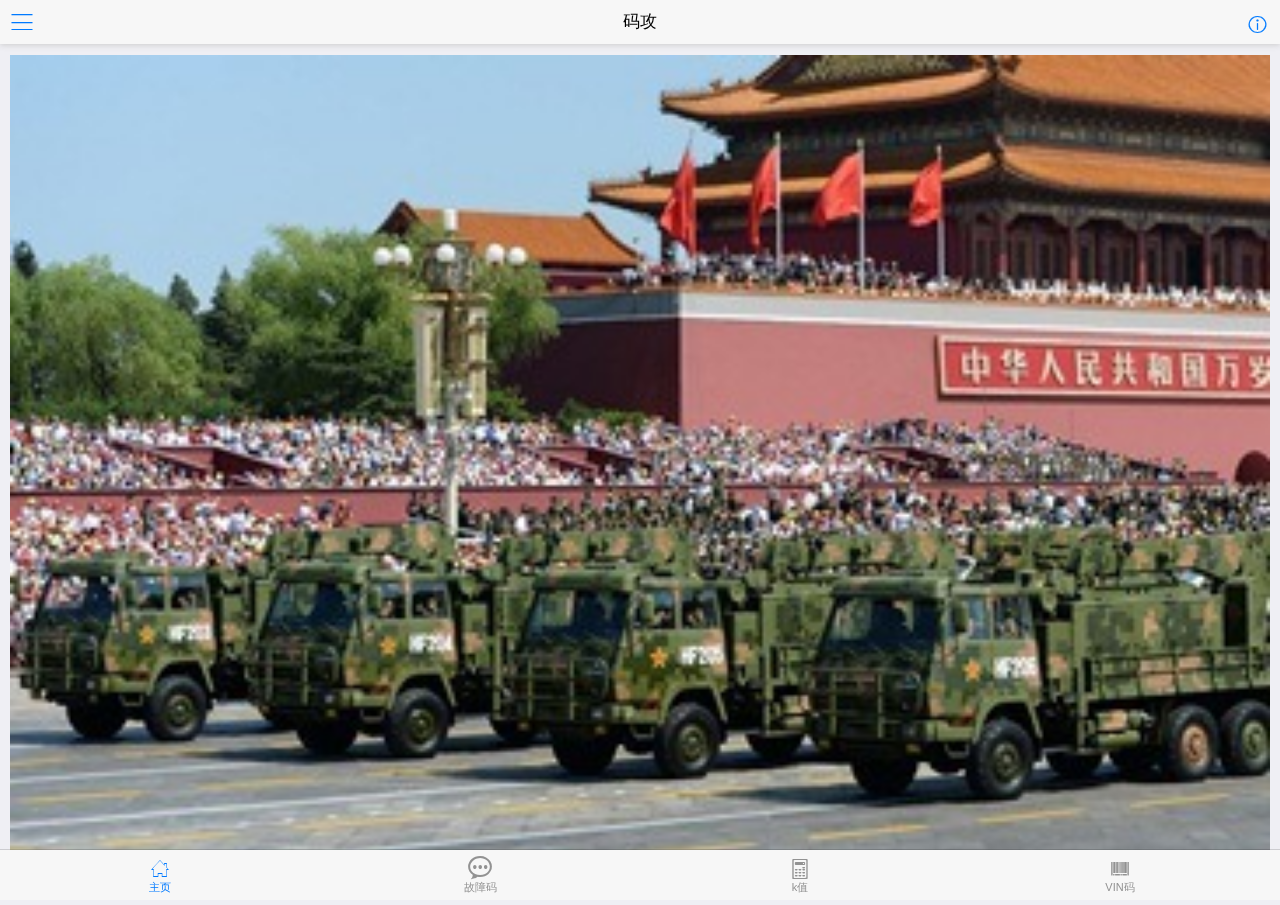
<file: index.html>
<!DOCTYPE html> 
 <html>
 <head>
     <meta charset="utf-8"> 
     <meta name="viewport" content="width=device-width,initial-scale=1,minimum-scale=1,maximum-scale=1,user-scalable=no" /> 
     <title></title>
     <script src="@/js/mui.min.js"></script>
     <link href="@/css/mui.min.css" rel="stylesheet"/> 

     <link rel="stylesheet" href="@/iconfont/iconfont.css"></head>
     <style>
     	.iconfont{
	font-size: 25px;
			}
..mui-bar-tab {
    bottom: 0;
    display: table;
    width: 100%;
    height: 50px;
    padding: 0;
    table-layout: fixed;
    border-top: 0;
    border-bottom: 0;
    -webkit-touch-callout: none;
}
     </style>
 <body>
     <header class="mui-bar mui-bar-nav">
         <a class="mui-icon mui-icon-bars mui-pull-left menua"></a>
         <a class="mui-icon mui-pull-right adda"> <i class="iconfont icon-guanyu"></i>
         </a>
         <h1 class="mui-title">码攻</h1>
     </header>
     <script src="@/js/lib/jquery/jquery-1.11.0.js"></script>
     <script src="@/js/lib/fjp.js"></script>
     <script src="@/js/app/index.js"></script>
 </body>
 </html>
</file>
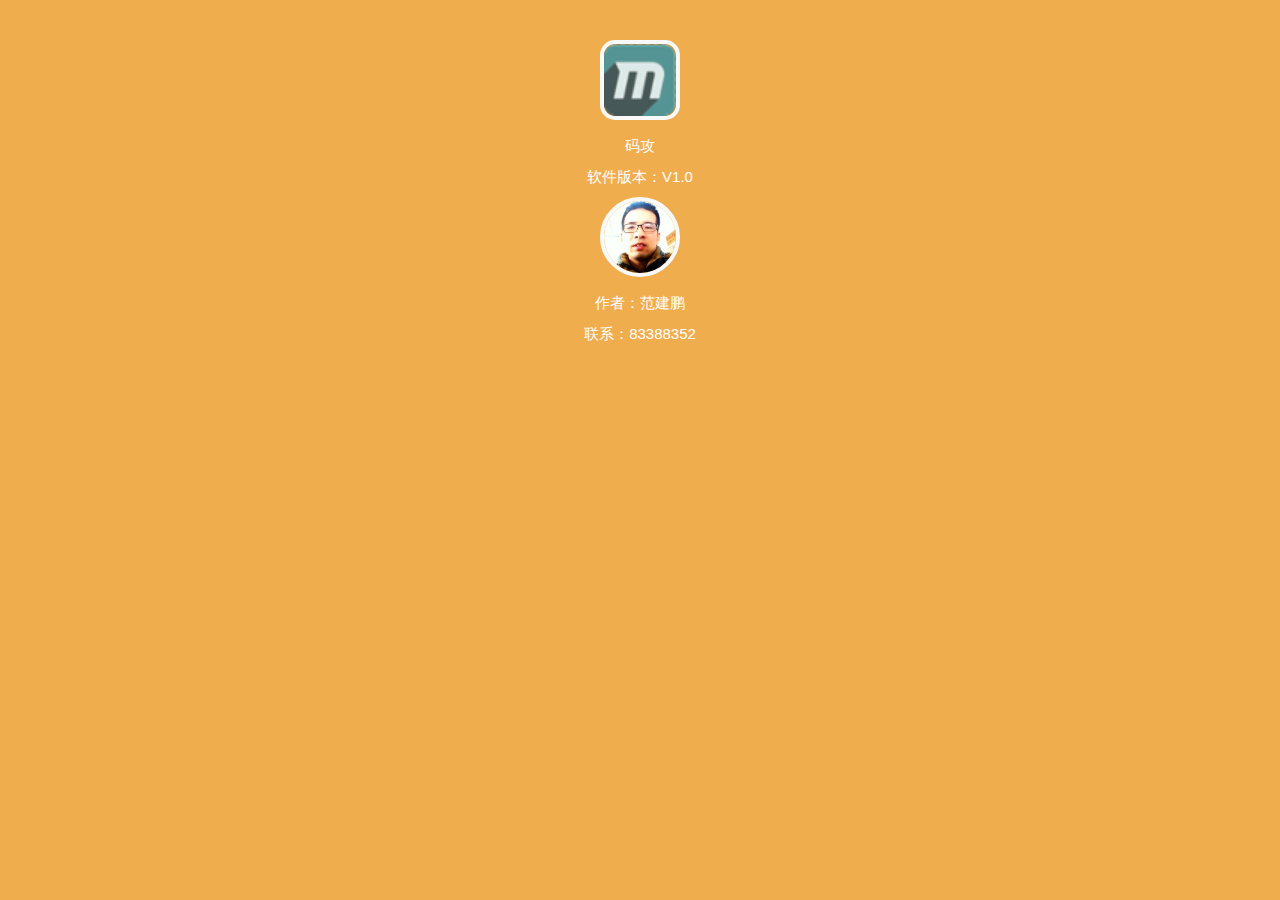
<file: about.html>
<!DOCTYPE html>
<html>
<head>
    <meta charset="UTF-8">
    <meta name="viewport" content="width=device-width,initial-scale=1,minimum-scale=1,maximum-scale=1,user-scalable=no" />
    <title></title>
 <script src="@/js/mui.min.js"></script>
    <link href="@/css/mui.min.css" rel="stylesheet"/>

<style type="text/css">
body{
	background-color: #F0AD4E;
}
.avatar{
	padding: 20px 0;
	text-align: center;
	font-size: 15px;
	color: #FFFFFF;
		background-color: #F0AD4E;
}
.avatar img{
	width:80px;height: 80px; border-radius: 40px;
	border: 4px solid #F9F9F9;
}
.avatar li{
	padding: 5px 0;
}
		</style>
</head>
<body>
		<div class="mui-content">
		<ul class="avatar">
			<li>
				<img src="img/48x48.png" style="border-radius:15px;">
			</li>
			<li>
				
				<span>码攻</span>
				
			</li>
			<li>
				
				<span>软件版本：V1.0</span>
			</li>
			<li>
				<img src="img/fjp1.jpg">
			</li>
			<li><span>作者：范建鹏</span></li>
			<li><span>联系：83388352</span></li>
								
								
							</ul>
			
		</div>
	
		
	
	<script src="@/js/lib/jquery/jquery-1.11.0.js"></script>
   
    <script src="@/js/lib/fjp.js"></script>

</body>
</html>
</file>
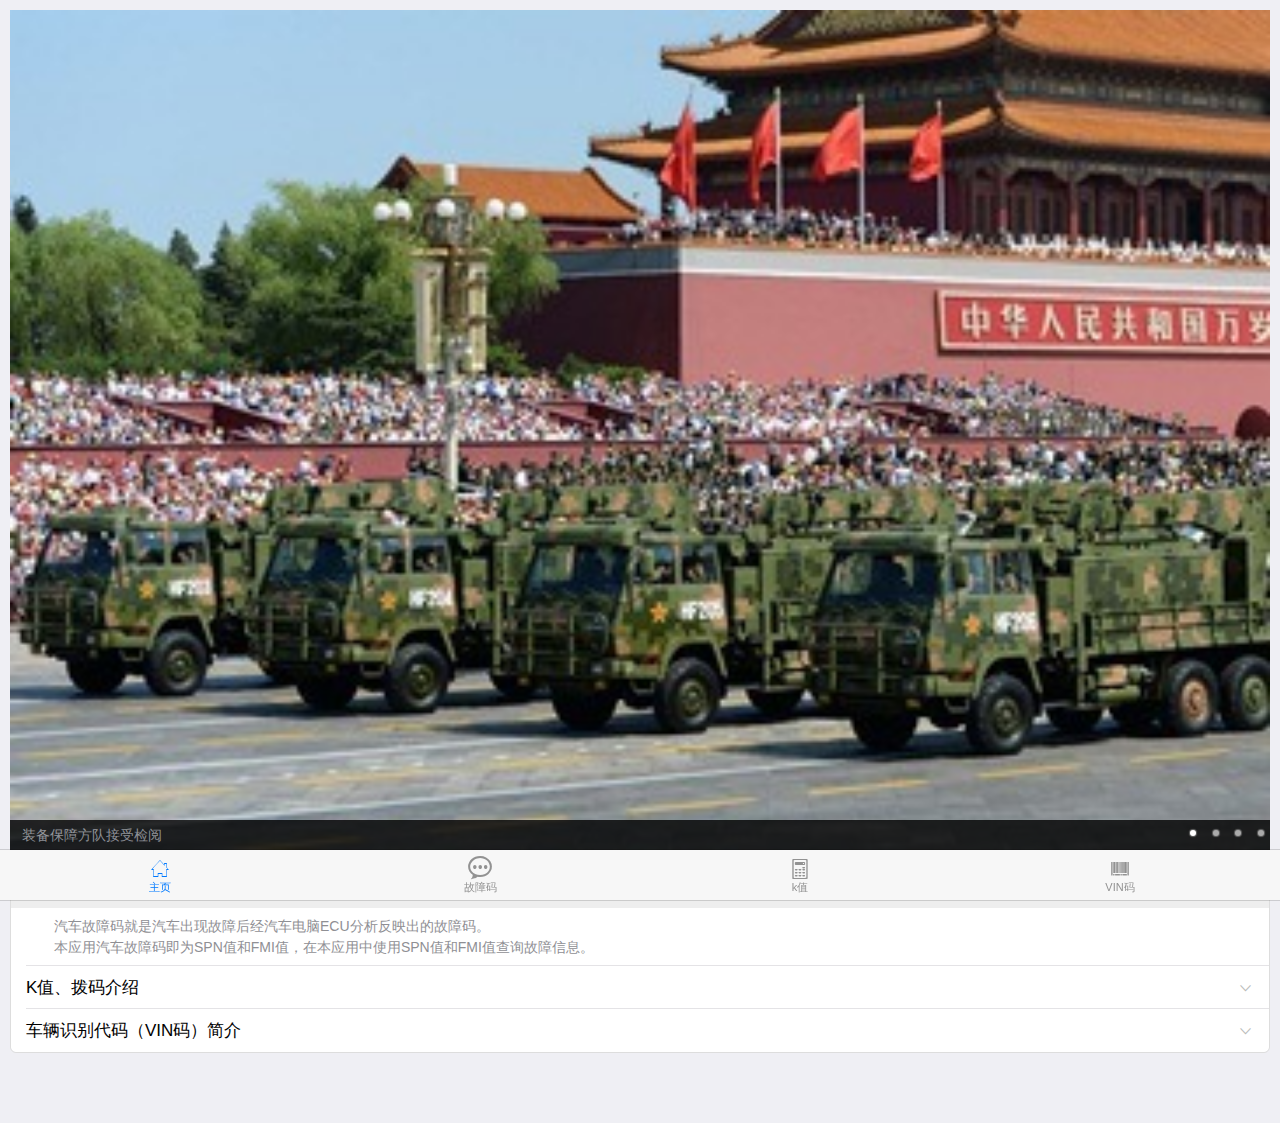
<file: list.html>
<!DOCTYPE html>
<html>
<head>
    <meta charset="UTF-8">
    <meta name="viewport" content="width=device-width,initial-scale=1,minimum-scale=1,maximum-scale=1,user-scalable=no" />
    <title></title>
<script src="@/js/mui.min.js"></script>
    <link href="@/css/mui.min.css" rel="stylesheet"/>
 <link rel="stylesheet" href="@/iconfont/iconfont.css">

 	<style>
 		.iconfont{
     			font-size: 20px;
     		}
     		.mui-weishu:before{
     			content: "7位";
     		}  
     		.mui-weishu.mui-active:before{
     			content: "8位";
     		}
     		.mui-xishu:before{
     			content: "1.33";
     		}  
     		.mui-xishu.mui-active:before{
     			content: "1";
     		}
     		.resultitle{
     			width: 80px;
    display: block;
    float: left;
     		}
     		.mui-col{
    margin-right: -4px;
    display: inline-block;
}
.vinvalid{
	    position: relative;
	        clear: left;
    overflow: hidden;
    padding-left: 30px;
}
.vinvalid label{

    font-family: 'Helvetica Neue',Helvetica,sans-serif;
    line-height: 1.1;
    float: left;
    padding: 11px 5px 11px 5px;
    color:#A9A9A9;

}
.mui-input-group .vinvalid:after {
    position: absolute;
    right: 0;
    bottom: 0;
    left: 15px;
    height: 1px;
    content: '';
    -webkit-transform: scaleY(.5);
    transform: scaleY(.5);
    background-color: #c8c7cc;
}



.input-result{
	color: #F7C26F;
	font-weight: bold;
}
.mui-content-padded{
	padding-bottom: 45px;
}
.vinjs p{
text-indent:2em;
margin:0 auto；
}
.vinjs .titleVin{
font-weight: bold;



}
.nf{
	margin:0 auto；
	
	text-align: center;
}
.nf ,.nf td,.nf th{
	border: 1px solid #999999;
	text-align: center;padding: 2px 3px;
	color:#C8C7CC;
}
.gz_title{
	font-weight: bold;
	color: #7DD1B7;
}
.gz_sx label{
	font-weight: bold;
	color:#7C8895;
}
.gz_sx span,.gz_sx .value{
	color:#7DD1B7;
}
.input-title{
	font-weight: bold;
	color:#7DD1B7;
}
 	</style>
</head>
<body>
	
    <div class="mui-content-padded"  ng-app="myApp" >
	<div id="tabbar-index" class="mui-control-content mui-active">

<div id="slider" class="mui-slider">
	<div class="mui-slider-group mui-slider-loop">
		<div class="mui-slider-item mui-slider-item-duplicate">
			<a href="#">
				<img src="img/index/a (2).jpg">
			</a>
			<p class="mui-slider-title">
				这是核导弹第二方队通过天安门广场
			</p>
		</div>
		<div class="mui-slider-item">
			<a href="#">
				<img src="img/index/a (3).jpg">
			</a>
			<p class="mui-slider-title">
				装备保障方队接受检阅
			</p>
		</div>
		<div class="mui-slider-item">
			<a href="#">
				<img src="img/index/a (4).jpg">
			</a>
			<p class="mui-slider-title">
				装备保障方队通过天安门广场
			</p>
		</div>
		<div class="mui-slider-item">
			<a href="#">
				<img src="img/index/a (5).JPG">
			</a>
			<p class="mui-slider-title">
				后勤保障方队第一排4辆SX2190N运水车
			</p>
		</div>
		<div class="mui-slider-item">
			<a href="#">
				<img src="img/index/a (2).jpg">
			</a>
			<p class="mui-slider-title">
				这是核导弹第二方队通过天安门广场
			</p>
		</div>
		<div class="mui-slider-item mui-slider-item-duplicate">
			<a href="#">
				<img src="img/index/a (3).jpg">
			</a>
			<p class="mui-slider-title">
				装备保障方队接受检阅
			</p>
		</div>
	</div>
	<div class="mui-slider-indicator mui-text-right">
		<div class="mui-indicator mui-active"></div>
		<div class="mui-indicator"></div>
		<div class="mui-indicator"></div>
		<div class="mui-indicator"></div>
	</div>
</div>
		<!--功能介绍-->
		<div class="mui-card" style="margin: 15px 0 15px 0;">
	<ul class="mui-table-view">
					<li class="mui-table-view-cell mui-collapse mui-active">
						<a class="mui-navigate-right" href="#">故障码介绍</a>
						<div class="mui-collapse-content vinjs">
							<p>汽车故障码就是汽车出现故障后经汽车电脑ECU分析反映出的故障码。</p>
							<p>本应用汽车故障码即为SPN值和FMI值，在本应用中使用SPN值和FMI值查询故障信息。</p>
						</div>
					</li>
					<li class="mui-table-view-cell mui-collapse">
						<a class="mui-navigate-right" href="#">K值、拨码介绍</a>
						<div class="mui-collapse-content" vinjs>
							<p>K值(每Km脉冲)的计算公式为：K=(8×10^6×桥速比)/(变速器一级传动比×Pi×轮胎直径),其中“10^6”指10的6次方，Pi是圆周率，取3.1415926，计算结果保留整数，小数位四舍五入。</p>
						</div>
					</li>
					<li class="mui-table-view-cell mui-collapse">
						<a class="mui-navigate-right" href="#">车辆识别代码（VIN码）简介</a>
						<div class="mui-collapse-content vinjs">
							<p>车辆识别代码（VIN），VIN是英文Vehicle Identification Number（车辆识别码）的缩写。因为ASE标准规定：VIN码由17位字符组成，所以俗称十七位码。正确解读VIN码，对于我们正确地识别车型，以致进行正确地诊断和维修都是十分重要的。</p>
							<p>车辆识别代码就是汽车的身份证号，它根据国家车辆管理标准确定，包含了车辆的生产厂家、年代、车型、车身型式及代码、发动机代码及组装地点等信息。新的行驶证在“车架号”一栏一般都打印VIN码。</p>
							<p class="titleVin">代码说明</p>
							<p>一、1～3位（WMI）：世界制造厂识别代号:在世界范围内陕汽厂的编号为“LZG”</p>
							<p>二、4～8位（VDS）：车辆特征：</p>
							<p>载货车：型号或种类、系列、底盘、驾驶室类型、发动机类型、制动系统及车辆额定总重；</p>
							
							<p>三、第9位：校验位，按标准加权计算（参见《世界汽车识别代号（VIN）资料手册》P21～23）。</p>
							<p>四、第10位：车型年款</p>
							<p><table class="nf">
								<tr>
									<th>年份</th>
									<th>代码</th>
									<th>年份</th>
									<th>代码</th>
									
								</tr>
								<tr>
									<td>2016</td>
									<td>G</td>
									<td>2017</td>
									<td>H</td>	
								</tr>
									<tr>
									<td>2018</td>
									<td>J</td>
									<td>2019</td>
									<td>K</td>	
								</tr>
									<tr>
									<td>2020</td>
									<td>L</td>
									<td>2021</td>
									<td>M</td>	
								</tr>
							</table>
							</p>
							<p>五、第11位：装配厂，若无装配厂，制造厂可规定其他的内容。特种车为“G”,总装厂为“X”</p>
							<p>六、12～17位：生产序列号。</p>
						</div>
					</li>
				</ul>	
				
	</div>
		
		
	</div>
	<div id="tabbar-gzhang" class="mui-control-content" ng-controller="gzmCtrl">
    <form class="mui-input-group" name="gzmForm"  novalidate>
<div class="mui-input-row gz_sx">
			<label>SPN</label>
			<input id="SPN" name="SPN" type="number" ng-model="SPN" class="mui-input-clear" placeholder="请输入故障代码" required>
		
		</div>
		<div class="mui-input-row gz_sx">
			<label>FMI</label>
			<input id="FMI" name="FMI" type="number"  ng-model="FMI" class="mui-input-clear" placeholder="请输入FMI码" required>
		</div>
		<div class="mui-button-row">
		    <button class="mui-btn mui-btn-success" ng-click="gzm()">确认</button>&nbsp;&nbsp;
			<button class="mui-btn mui-btn-warning" ng-click="cClear()">取消</button>
		</div>
	<ul class="mui-table-view">
			<li class="mui-table-view-cell">
				<label class="gz_title">查询结果:</label>
			</li>
			<li class="mui-table-view-cell gz_sx" ng-repeat="rs in gz">

				<label>所属系统：<span ng-bind='rs.system'></span></label><br/>
				<label>故障描述：<span ng-bind='rs.description'></span></label><br/>	
				<label>所属总成: <span ng-bind='rs.classify'></span></label>
			</li>
			<li class="mui-table-view-cell" ng-show="have">

				<label >没有数据！</label>
			</li>
			<textarea id="gz" ng-bind="gzVal" rows="3" style="display:none"></textarea>
			<li class="mui-table-view-cell" ng-show="n">
				
				<div class="mui-button-row">
				<button class="mui-btn mui-btn-success mui-btn-block" onclick="shareSystem('gz')">
						<span class="mui-icon mui-icon-weixin"></span>
						发送查询结果
					</button>
			
			</div>
				

			</li>

		</ul>
		
		</form>
	</div>
<div id="tabbar-k" class="mui-control-content" ng-controller="kCtrl">
	<!--k值计算-->
	<form name="kForm" class="mui-input-group" novalidate>

		<div class="mui-input-row">
			<div class="mui-row">
				<div class="mui-radio mui-col-xs-4 gz_sx" >
					<label>位数</label>
				</div>
				<div class="mui-radio mui-col-xs-4">
					<label>7位</label>
					<input name="ws" type="radio" value="7" ng-model="ws">
				</div>
				<div class="mui-radio mui-col-xs-4 ">
					<label>8位</label>
					<input name="ws" type="radio" value="8" ng-model="ws" checked>
				</div>
			</div>
		</div>
		<div class="mui-input-row">
			<div class="mui-row">
				<div class="mui-radio mui-col-xs-4 gz_sx">
					<label>系数</label>
				</div>
				<div class="mui-radio mui-col-xs-4">
					<label>1.33</label>
					<input name="xs" type="radio" value="1.33" ng-model="xs">
				</div>
				<div class="mui-radio mui-col-xs-4">
					<label>1</label>
					<input name="xs" type="radio" value="1" ng-model="xs" checked>
				</div>
			</div>
		</div>

		<div class="mui-input-row mui-select mui-select-ltxh gz_sx">
			<label ng-click ="ltChange()">轮胎型号</label>
			
			<select ng-model="ltVal" ng-show="!ltc"  ng-options="lt.xh for lt in lts"></select>
			<input ng-model="ltVal.zj" name="zj" ng-show="ltc"  type="number"  class="mui-input-clear" placeholder="请输入轮胎直径" required/>

		</div>
	<div class="vinvalid" ng-messages="kForm.zj.$error" ng-show="ltc" ng-messages-multiple>
		        <label ng-message="required">必须填写</label>
		        <label ng-message="number">必须为数字</label>
		</div>
		<div class="mui-input-row mui-select mui-select-qsb gz_sx" >
			<label ng-click = "sbChange = !sbChange">桥速比</label>
			<select ng-model="sbVal" ng-show="!sbChange" ng-options="sb for sb in sbs"></select>
			<input ng-model="sbVal" name="sbVal" type="number" ng-show="sbChange" class="mui-input-clear" placeholder="请输入桥速比" required />

		</div>
		<div class="vinvalid" ng-show="sbChange"  ng-messages="kForm.sbVal.$error" ng-messages-multiple>
		        <label ng-message="required">必须填写</label>
		        <label ng-message="number">必须为数字</label>
		</div>
		<div class="mui-button-row">
		
			<button class="mui-btn mui-btn-success" ng-disabled="kForm.$invalid"  ng-click="ck()">确认</button>&nbsp;&nbsp;
			<button class="mui-btn mui-btn-warning" ng-click="cClear()">取消</button>
		</div>
	</form>

	<ul class="mui-table-view">
		<li class="mui-table-view-cell">
			<label class="gz_title">计算结果：</label>

		</li>
		<li class="mui-table-view-cell gz_sx">
			<label class="resultitle">K值：</label>
			<label class="value" ng-bind="k"></label>
			<!-- <button class="mui-btn">Button</button> -->
		</li>
		
		<li class="mui-table-view-cell gz_sx">
			<label class="resultitle">天行健：</label>
			<label class="value" ng-bind="txj"></label>
			<!-- <button class="mui-btn">Button</button> -->
		</li>
		<li class="mui-table-view-cell gz_sx">
			<label class="resultitle">拨码：</label>
			<label class="value" ng-bind="bmV1"></label>
			<!-- <button class="mui-btn">Button</button> -->
		</li>
		<textarea id="sharecontent1" ng-bind="Kresult" rows="3" style="display:none"></textarea>
		<li class="mui-table-view-cell" ng-show="k">
			<div class="mui-button-row">
				<button class="mui-btn mui-btn-success mui-btn-block" onclick="shareSystem('sharecontent1')">
						<span class="mui-icon mui-icon-weixin"></span>
						发送计算结果
					</button>
			</div>
		</li>

	</ul>
</div>
	<div id="tabbar-vin" class="mui-control-content"ng-controller="vinCtrl">
		<form name="VINForm" novalidate class="mui-input-group" >
			<div class="mui-input-row mui-input-row-vin gz_sx">
				<label>前8位：</label>
				<input ng-model="q" name="q" id="q8" type="text"  class="mui-input-clear" placeholder="请输入VIN前8位" required ng-minlength="8" ng-maxlength="8" ng-pattern="/^[0-9A-Z]{8}$/"/>	
			
			</div>
			
			<div class="vinvalid" ng-messages="VINForm.q.$error" ng-messages-multiple>
		        <label ng-message="minlength">必须为8位</label>
		        <label ng-message="maxlength">必须为8位</label>
		        <label ng-message="pattern">必须为大写字母加数字组合</label>	
			</div>
			<div class="mui-input-row mui-input-row-vin gz_sx">
				<label>流水号：</label>
				<input ng-model="lsh" name="lsh" id="lshs" type="text" class="mui-input-clear" placeholder="请输入流水号" required ng-pattern="/^[A-Z]{2}\d{6}-[A-Z]{2}\d{6}$|^[A-Z]{2}\d{6}$/"/>		
			</div>
			<div class="vinvalid" ng-messages="VINForm.lsh.$error" >
				<label  ng-message="pattern">请输入正确的流水号或者流水号区间</label>
			</div>
			
			 
				
		
			<div class="mui-button-row">
				<button id="vinBtn" ng-disabled="VINForm.$invalid"  ng-click="ctt()" class="mui-btn mui-btn-success">计算</button>
				&nbsp;&nbsp;
				<button id="vinClr" ng-click="cVin()"  class="mui-btn mui-btn-warning">清除</button>
			</div>
		</form>
		<textarea id="sharecontent" ng-bind="count[1]" rows="3" style="display:none"></textarea>

		<ul class="mui-table-view" id="vincontent">
			<li class="mui-table-view-cell">
				<label class="input-title">计算结果:</label>
			</li>
			<li class="mui-table-view-cell" ng-repeat="rs in count[1]">
				<label class="input-result">{{rs}}</label>
			</li>
			<li class="mui-table-view-cell" ng-show="count">
				<div class="mui-button-row">

					<button class="mui-btn mui-btn-success mui-btn-block" onclick="shareSystem('sharecontent')">
						<span class="mui-icon mui-icon-weixin"></span>
						发送计算结果
					</button>
				</div>
			</li>

		</ul>
	
		<div id="output" style="display:none">
Share模块管理客户端的社交分享功能。
		</div>
	</div>
</div>
    <!--工具栏-->
    <nav class="mui-bar mui-bar-tab">
  <a class="mui-tab-item mui-active" href="#tabbar-index">
		<span class="mui-icon">
			<i class="iconfont icon-zhuye"></i>
		</span>
		<span class="mui-tab-label">主页</span>
	</a>
	<a class="mui-tab-item" href="#tabbar-gzhang">
		<span class="mui-icon mui-icon-chat"></span>
		<span class="mui-tab-label">故障码</span>
	</a>
	<a class="mui-tab-item" href="#tabbar-k">
		<span class="mui-icon">
			<i class="iconfont icon-jisuanqi1"></i>
		</span>
		<span class="mui-tab-label">k值</span>
	</a>
	<a class="mui-tab-item" href="#tabbar-vin">
		<span class="mui-icon">
			<i class="iconfont icon-tiaoxingma"></i>
		</span>
		<span class="mui-tab-label">VIN码</span>
	</a>

</nav>

       
    <script src="@/js/lib/jquery/jquery-1.11.0.js"></script>
    <script src="@/js/lib/angular.js"></script>
    <script src="@/js/lib/angular-messages.min.js"></script>
    <script src="@/js/lib/vinjs.js"></script>
    <script src="@/js/lib/bm.js"></script>
    <script src="@/js/lib/data.js"></script>
    <script src="@/js/lib/fjp.js"></script>

     <script src="@/js/lib/common.js"></script>
    <script src="@/js/app/list.js"></script>
</body>
</html>
</file>
<file: @/iconfont/iconfont.css>
@font-face {font-family: "iconfont";
  src: url('iconfont.eot'); /* IE9*/
  src: url('iconfont.eot?#iefix') format('embedded-opentype'), /* IE6-IE8 */
  url('iconfont.woff') format('woff'), /* chrome, firefox */
  url('iconfont.ttf') format('truetype'), /* chrome, firefox, opera, Safari, Android, iOS 4.2+*/
  url('iconfont.svg#iconfont') format('svg'); /* iOS 4.1- */
}

.iconfont {
  font-family:"iconfont" !important;
  font-size:16px;
  font-style:normal;
  -webkit-font-smoothing: antialiased;
  -webkit-text-stroke-width: 0.2px;
  -moz-osx-font-smoothing: grayscale;
}
.icon-zhuye:before { content: "\e601"; }
.icon-jisuanqi:before { content: "\e600"; }
.icon-tiaoxingma:before { content: "\e602"; }
.icon-guanyu:before { content: "\e603"; }
.icon-jisuanqi1:before { content: "\e604"; }
</file>
